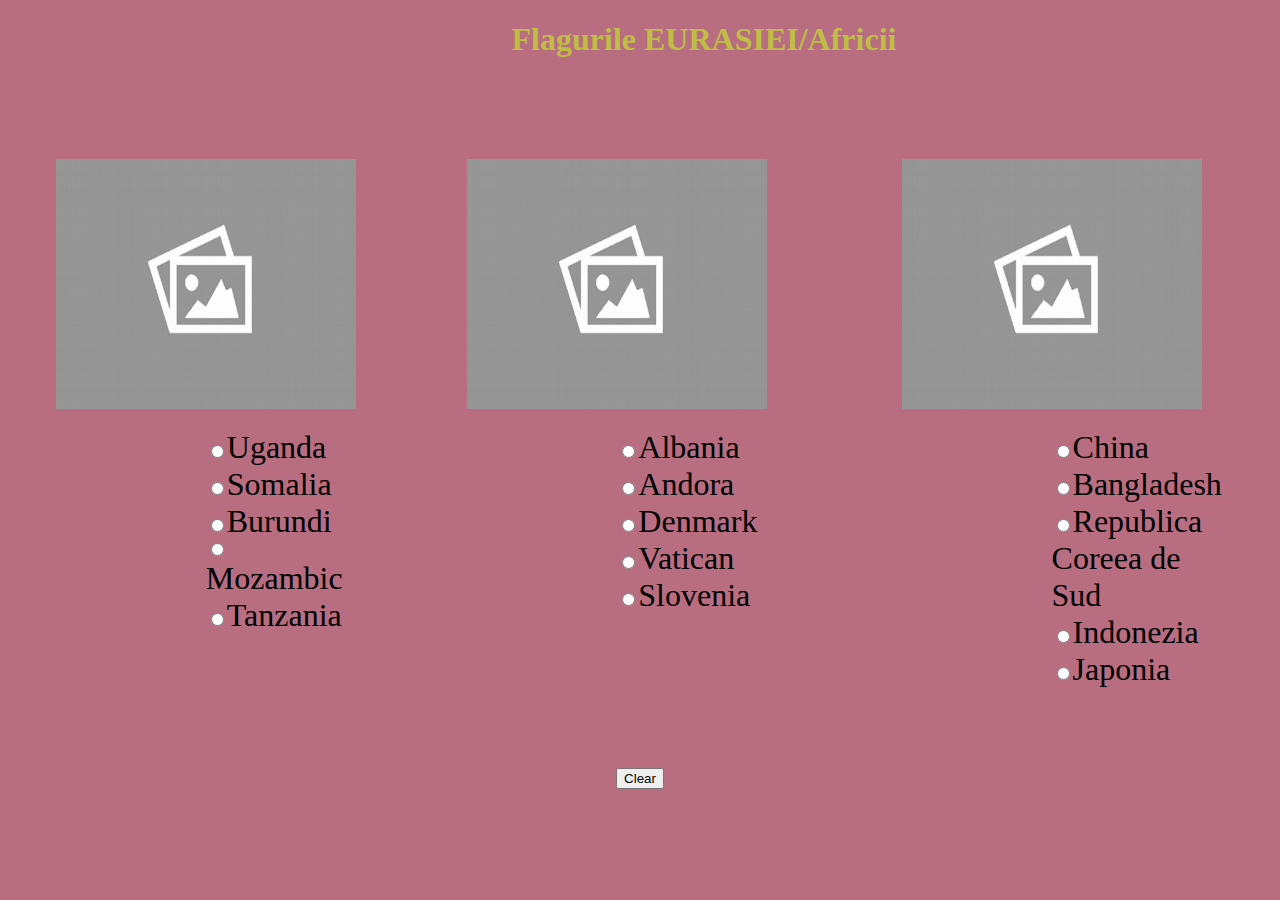
<file: exercsare/index.html>
<!DOCTYPE html>
<html lang="en">
<head>
    <meta charset="UTF-8">
    <meta http-equiv="X-UA-Compatible" content="IE=edge">
    <meta name="viewport" content="width=device-width, initial-scale=1.0">
    <title>Flagurile Eurasiei și Africii</title>
    <link rel="stylesheet" href="style.css">
</head>
<body bgcolor="#b86d81">
    <h1 id="flagulȚării">Flagurile EURASIEI/Africii</h1>
    <div class="dflex">
        <div class="container" id="leftDiv">
            <div class="a_a"><center id ="output-image1"><img id="firstCol" src="Default.png" value="0" onclick="F4(this.value)"></center></div>
            <div class="a_b" id="a1">
                <input id="sel1" type="radio" name="flaguriAfrica" value="1" onclick="F1(this.value)"><span>Uganda</span><br>
                <input type="radio" name="flaguriAfrica" value="2" onclick="F1(this.value)"><span>Somalia</span><br>
                <input type="radio" name="flaguriAfrica" value="3" onclick="F1(this.value)"><span>Burundi</span><br>
                <input type="radio" name="flaguriAfrica" value="4" onclick="F1(this.value)"><span>Mozambic</span><br>
                <input type="radio" name="flaguriAfrica" value="5" onclick="F1(this.value)"><span>Tanzania</span>
            </div>
				
        </div>
        <div class="container2" id="centerDiv">
            <div class="b_a"><center id="output-image2"><img id="secondCol" src="Default.png"  value="0" onclick="F5(this.value)"></center></div>
            <div class="b_b" id="b1">
                <input id="sel2" type="radio" name="flaguriEuropa" value="6" onclick="F2(this.value)"><span>Albania</span><br>
                <input type="radio" name="flaguriEuropa" value="7" onclick="F2(this.value)"><span>Andora</span><br>
                <input type="radio" name="flaguriEuropa" value="8" onclick="F2(this.value)"><span>Denmark</span><br>
                <input type="radio" name="flaguriEuropa" value="9" onclick="F2(this.value)"><span>Vatican</span><br>
                <input type="radio" name="flaguriEuropa" value="10" onclick="F2(this.value)"><span>Slovenia</span>
            </div>
        </div>
        <div class="container3" id="rightDiv">
            <div class="c_a"><center id="output-image3"><img id="thirdCol" src="Default.png" value="0" onclick="F6(this.value)"></center></div>
            <div class="c_b" id="c1">
                <input id="sel3" type="radio" name="flaguriAsia" value="11" onclick="F3(this.value)"><span>China</span><br>
                <input type="radio" name="flaguriAsia" value="12" onclick="F3(this.value)"><span>Bangladesh</span><br>
                <input type="radio" name="flaguriAsia" value="13" onclick="F3(this.value)"><span>Republica Coreea de Sud</span><br>
                <input type="radio" name="flaguriAsia" value="14" onclick="F3(this.value)"><span>Indonezia</span><br>
                <input type="radio" name="flaguriAsia" value="15" onclick="F3(this.value)"><span>Japonia</span>
            </div>
        </div>
    </div>
    <div class="d"><center><input type="submit" value="Clear" onclick="F7()"></center></div>
	 
    <script src="exersare.js"></script>
</body>
</html>
</file>
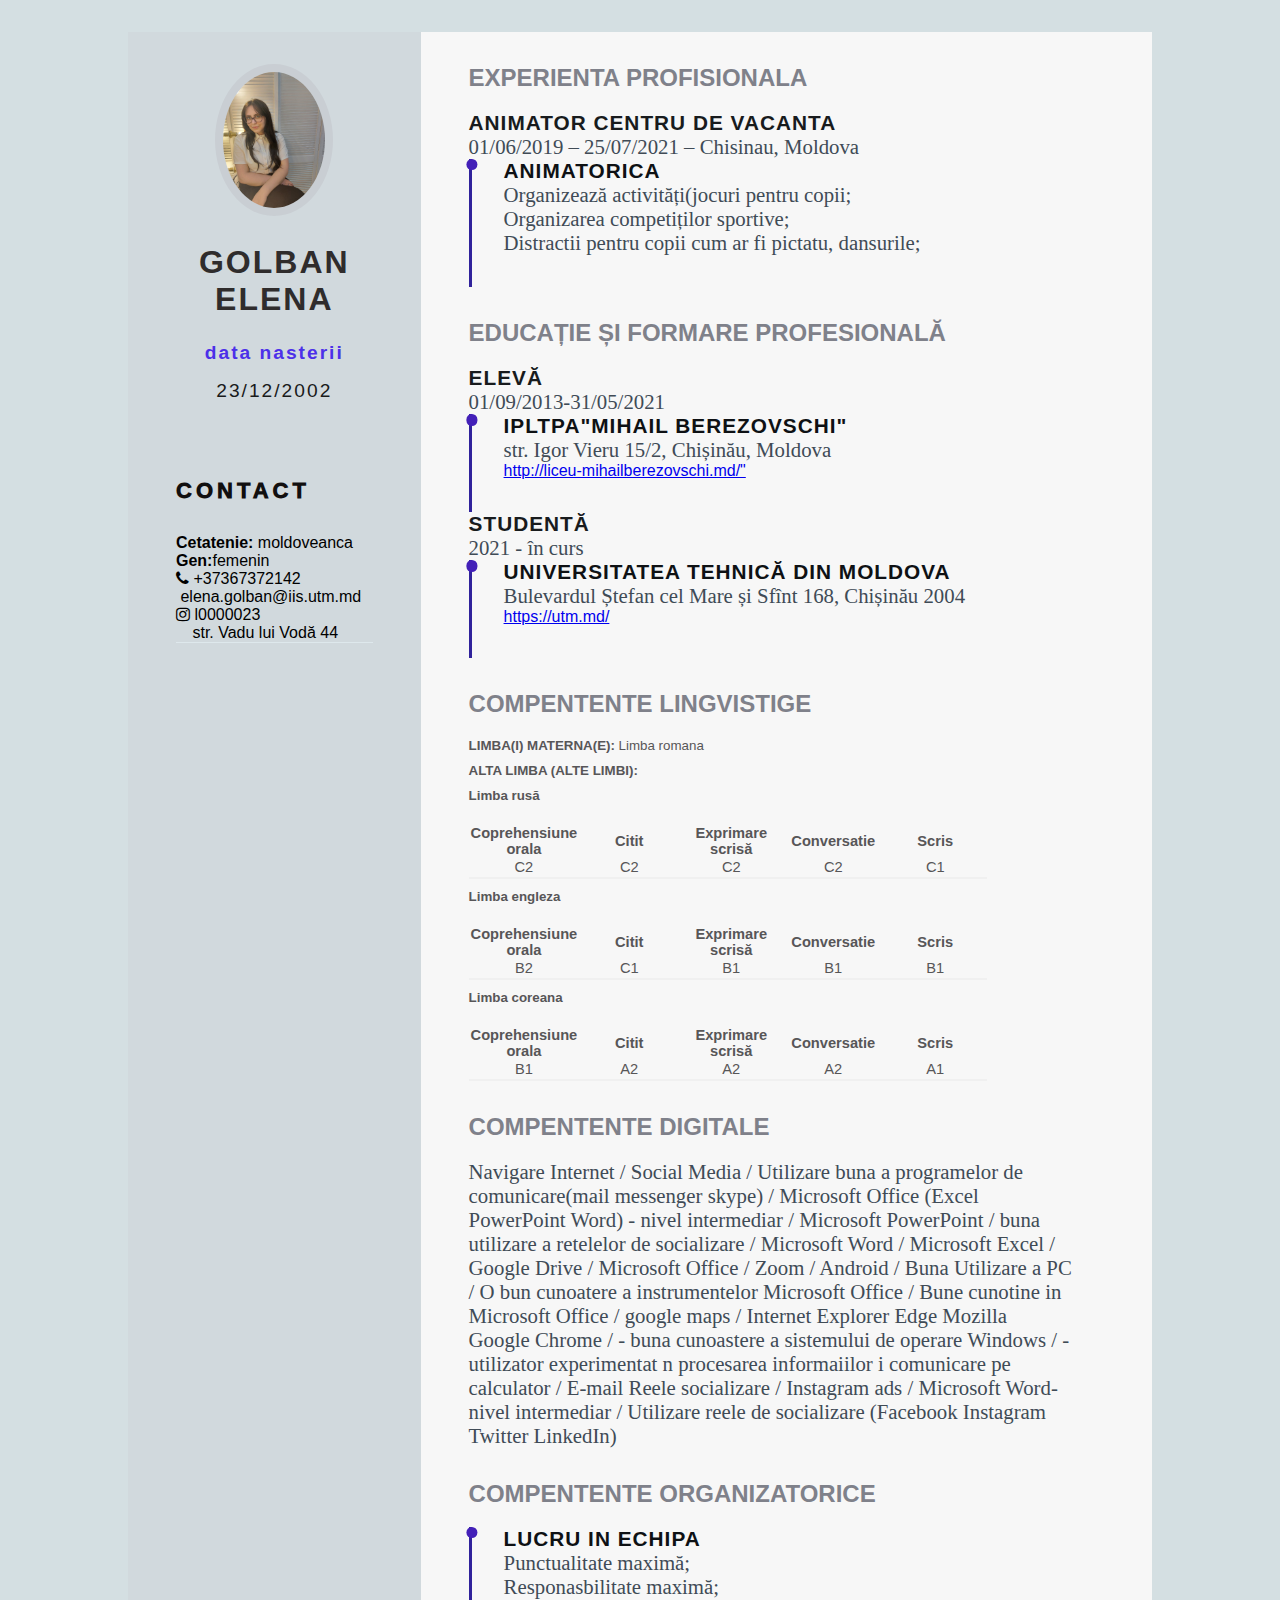
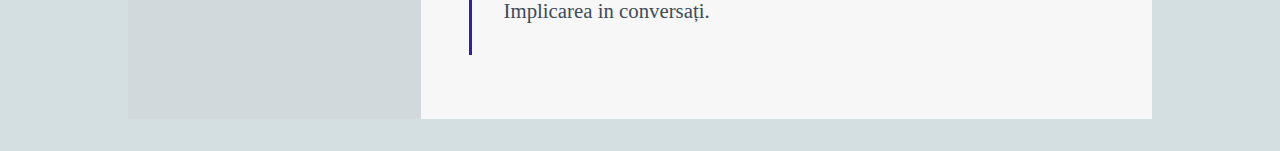
<file: lab2/index.html>
<!DOCTYPE html>
<html lang="en">
<head>
    <meta charset="UTF-8">
    <meta http-equiv="X-UA-Compatible" content="IE=edge">
    <meta name="viewport" content="width=device-width, initial-scale=1.0">
    <title>CV Golban Elena</title>
    <link rel="preconnect" href="https://fonts.gstatic.com">
    <link rel="stylesheet" href="styles.css">
    <link href="https://fonts.googleapis.com/css2?family=Poppins:wght@100;300;400;600&display=swap" rel="stylesheet">
    <link rel="stylesheet" href="https://cdnjs.cloudflare.com/ajax/libs/font-awesome/4.7.0/css/font-awesome.min.css">
</head>
<body>
    <main class="main-content">
        <section class="left-section">
            <div class="left-content">
                <div class="profile">
                    <div class="image">
							<img src="1122.jpg" alt="">
							<h2 class="name"> Golban Elena</h2>
							<p class="birth"> <strong>Data nasterii</strong> </p>
							<p class="date">23/12/2002</p>
							</div>
							<div class="contac-info">
							<h2 class="main-title">Contact</h2>
							<ul>
							<p ><strong> Cetatenie:</strong> moldoveanca</p>
							 <p><strong>Gen:</strong>femenin</p>
							 <li>
									<i class="fa fa-phone"></i>
									+37367372142
								</li>
								<li>
								 <i class="fa fa-mail.ru"></i>
								 elena.golban@iis.utm.md
							 </li>
							 <li>
								 <i class="fa fa-instagram"></i>
								 l0000023
							 </li>
							 <li>
								<i class="fas fa-map-marker"></i>
								str. Vadu lui Vodă 44
							 </li>
                    </ul>
                </div>
            </div>
        </section>
        <section class="right-section">
            <div class="right-main-content">
                

                <section class="experince sect">
                    <h2 class="right-title">Experienta profisionala</h2>
                    <div class="timeline">
                        <div class="left-tl-content">
                            <h5 class="tl-title">Animator centru de vacanta</h5>
                            <p class="para">01/06/2019 – 25/07/2021 – Chisinau, Moldova</p>
                        </div>
                        <div class="right-tl-content">
                            <div class="tl-content">
                                <h5 class="tl-title-2">Animatorica</h5>
                                <p class="para">Organizează activități(jocuri pentru copii;</p>
                                <p class="para">Organizarea competiților sportive;</p>
                                <p class="para">Distractii pentru copii cum ar fi pictatu, dansurile;</p>
                            </div>
                        </div>
                    </div>
                   
                   
                </section>
                <section class="education sect">
                    <h2 class="right-title">EDUCAȚIE ȘI FORMARE PROFESIONALĂ</h2>
                    <div class="timeline">
                        <div class="left-tl-content">
                            <h5 class="tl-title">elevă</h5>
                            <p class="para">01/09/2013-31/05/2021</p>
                        </div>
                        <div class="right-tl-content">
                            <div class="tl-content">
                                <h5 class="tl-title-2">IPLTPA"Mihail Berezovschi"</h5>
                                <p class="para">
											str. Igor Vieru 15/2, Chișinău, Moldova
											<p>
											<a href=" http://liceu-mihailberezovschi.md/">http://liceu-mihailberezovschi.md/"</a>
                               </p>
									 </p>
                            </div>
                        </div>
                    </div>
                    <div class="timeline">
                        <div class="left-tl-content">
                            <h5 class="tl-title">Studentă</h5>
                            <p class="para">2021 - în curs</p>
                        </div>
                        <div class="right-tl-content">
                            <div class="tl-content">
                                <h5 class="tl-title-2">Universitatea Tehnică din Moldova </h5>
                                <p class="para">
											Bulevardul Ștefan cel Mare și Sfînt 168, Chișinău 2004
											<p>
											<a href="https://utm.md/">https://utm.md/</a>
											</p>
                                </p>
                            </div>
                        </div>
							</div>
                </section>

					 <section class="lingvistic sect">
						<h2 class="right-title">Compentente lingvistige</h2>
						<div class="timeline">
							 <div class="left-tl-content">
                                <p class="text3" style="font-size: 10pt; margin-top: 10px;">LIMBA(I) MATERNA(E): <span style="font-weight: 400;">Limba romana</span> </p>
                                <p class="text3" style="font-size: 10pt; margin-top: 10px;">ALTA LIMBA (ALTE LIMBI): </p>
                                <p class="text3" style="font-size: 10pt; margin-top: 10px;">Limba rusă</p>
                                <table>
                                    <tr>
                                        <th>Coprehensiune orala</th>
                                        <th>Citit</th>
                                        <th>Exprimare scrisă</th>
                                        <th>Conversatie</th>
                                        <th>Scris</th>
                                    </tr>
                                    <tr>
                                        <td>C2</td>
                                        <td>C2</td>
                                        <td>C2</td>
                                        <td>C2</td>
                                        <td>C1</td>
                                    </tr>
                                </table>
                                <p class="text3" style="font-size: 10pt; margin-top: 10px;">Limba engleza</p>
                                <table>
                                    <tr>
                                        <th>Coprehensiune orala</th>
                                        <th>Citit</th>
                                        <th>Exprimare scrisă</th>
                                        <th>Conversatie</th>
                                        <th>Scris</th>
                                    </tr>
                                    <tr>
                                        <td>B2</td>
                                        <td>C1</td>
                                        <td>B1</td>
                                        <td>B1</td>
                                        <td>B1</td>
                                    </tr>
                                </table>  
                                <p class="text3" style="font-size: 10pt; margin-top: 10px;">Limba coreana</p>
                                <table>
                                    <tr>
                                        <th>Coprehensiune orala</th>
                                        <th>Citit</th>
                                        <th>Exprimare scrisă</th>
                                        <th>Conversatie</th>
                                        <th>Scris</th>
                                    </tr>
                                    <tr>
                                        <td>B1</td>
                                        <td>A2</td>
                                        <td>A2</td>
                                        <td>A2</td>
                                        <td>A1</td>
                                    </tr>
                                </table>  
							</div>
						</div>
			 </section>

			 <section class="digital sect">
				<h2 class="right-title">Compentente digitale</h2>
				<div class="timeline">
					 <div class="left-tl-content">
						<p class="para">
							Navigare Internet / Social Media / Utilizare buna a programelor de
                     comunicare(mail messenger skype) / Microsoft Office (Excel PowerPoint
                     Word) - nivel intermediar / Microsoft PowerPoint / buna utilizare a
                     retelelor de socializare / Microsoft Word / Microsoft Excel / Google Drive
                     / Microsoft Office / Zoom / Android / Buna Utilizare a PC / O bun
                     cunoatere a instrumentelor Microsoft Office / Bune cunotine in Microsoft
                     Office / google maps / Internet Explorer Edge Mozilla Google Chrome / -
                     buna cunoastere a sistemului de operare Windows / - utilizator
                     experimentat n procesarea informaiilor i comunicare pe calculator / E-mail
                     Reele socializare / Instagram ads / Microsoft Word- nivel intermediar /
                     Utilizare reele de socializare (Facebook Instagram Twitter LinkedIn) 
						  </p>
					</div>
				</div>
	 </section>

 <section class="organizatoric sect">
		<h2 class="right-title">Compentente organizatorice</h2>
		<div class="timeline">
			 
			 <div class="right-tl-content">
                            <div class="tl-content">
                                <h5 class="tl-title-2">Lucru in echipa</h5>
                                <p class="para">Punctualitate maximă; </p>
                                <p class="para">Responasbilitate maximă;</p>
                                <p class="para">Implicarea in conversați.</p>
                            </div>
                        </div>


            </div>
        </section>
    </main>
</body>
</html>
</file>
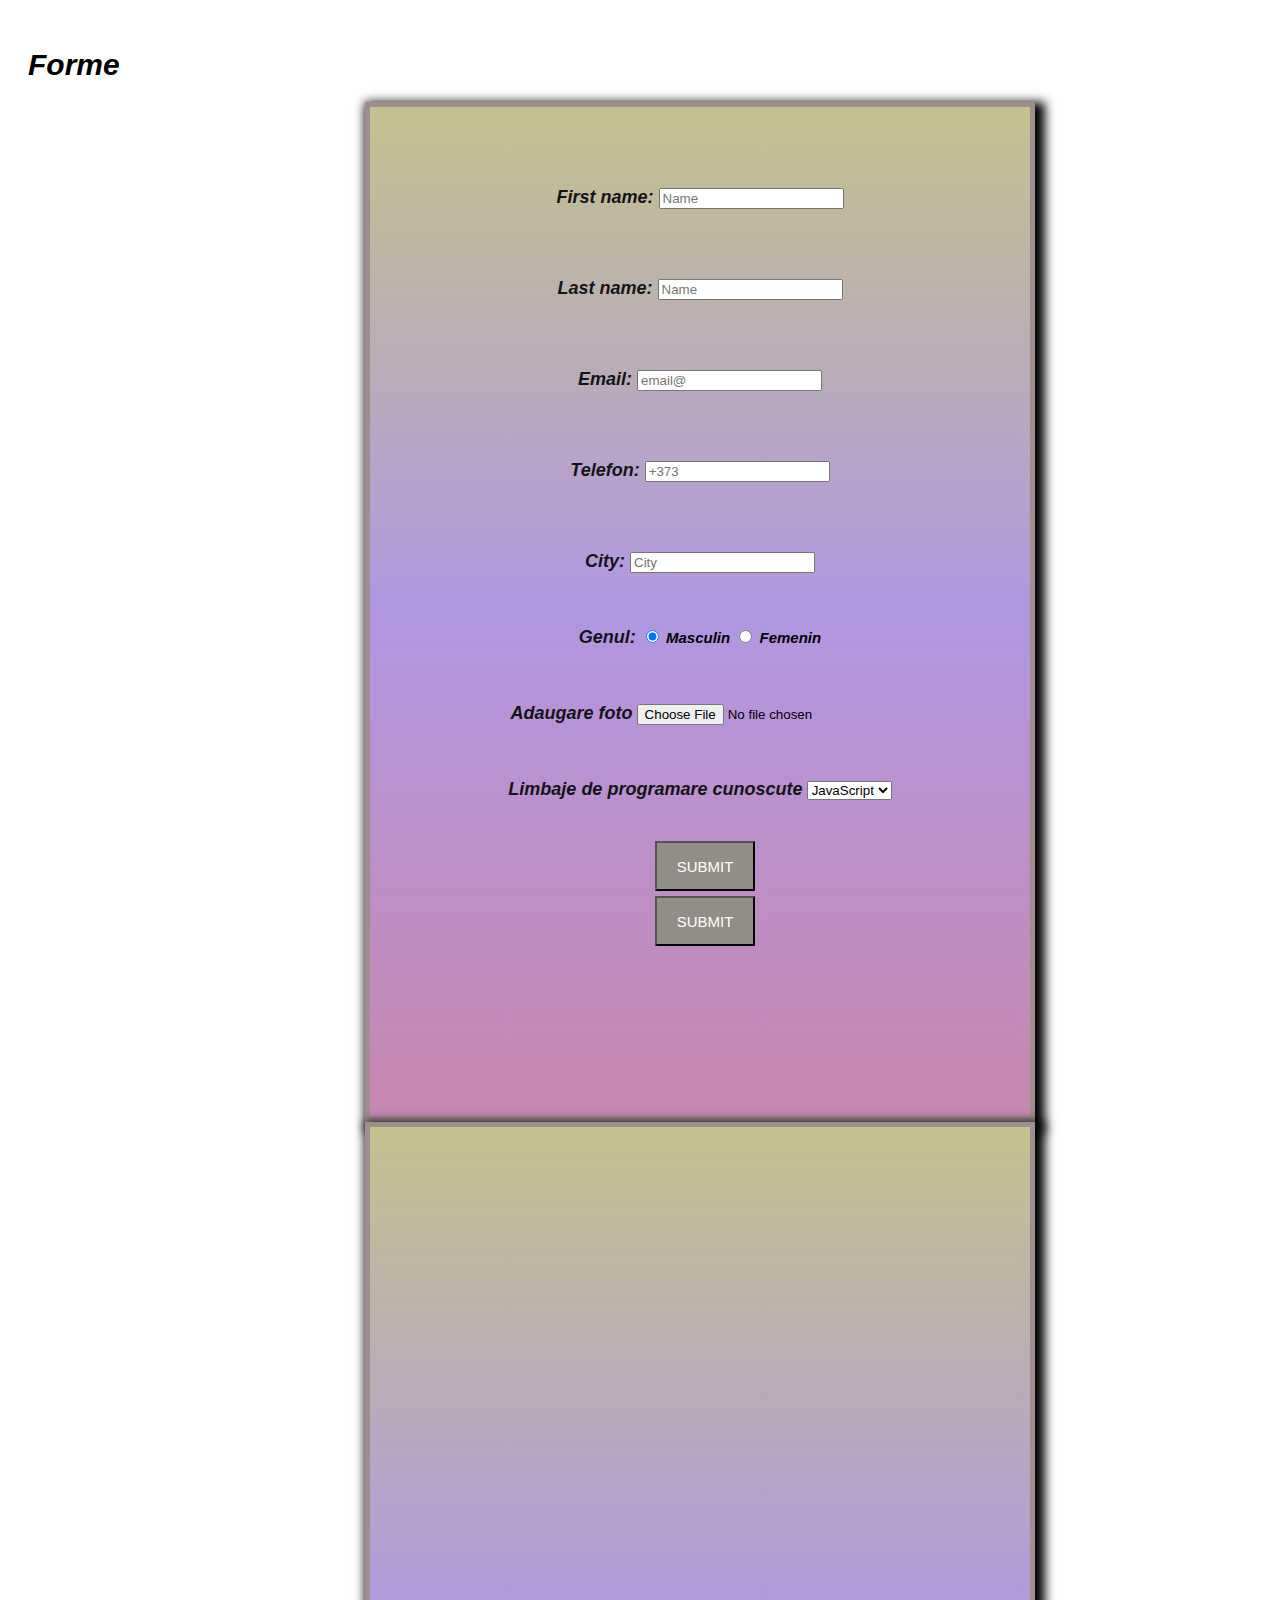
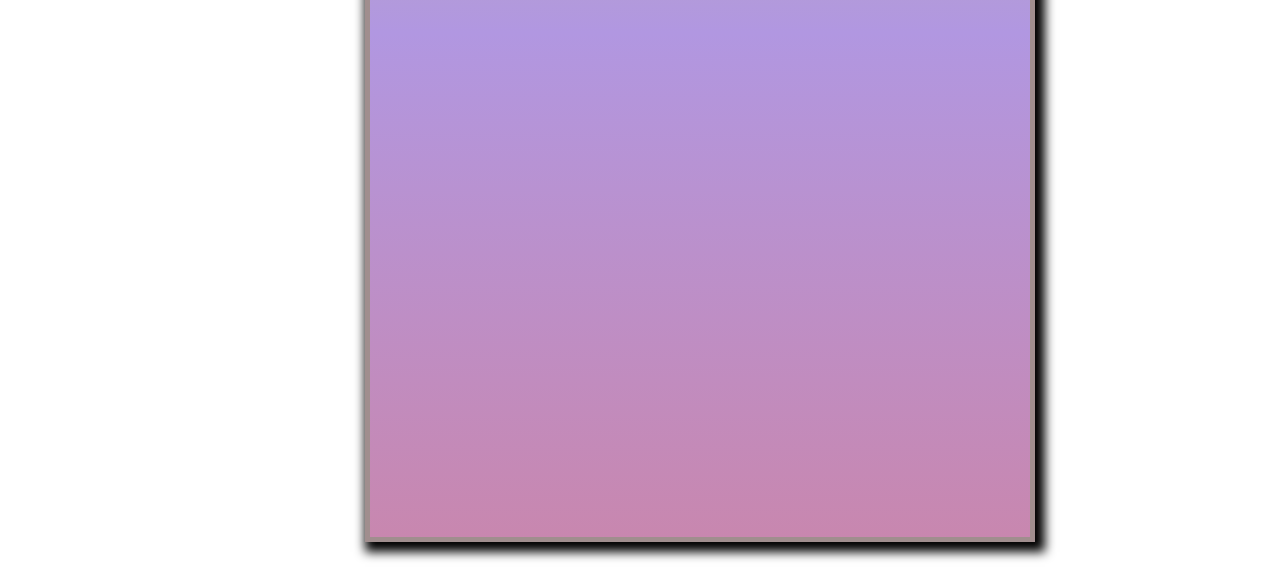
<file: web/2022/lab4/myfirstproject/index.html>
<!DOCTYPE html>
<html lang="en">
	<head>
		<title>Forme lab4</title>

		<meta http-equiv="Content-type" content="text/html;charset=UTF-8" />
		<link rel="stylesheet" href="./basic.css" type="text/css">
		<body>
			<h1> Forme</h1>
	</head>
		<body>
			<div class="form">
		
		
				<div class="container">
					 <div>
						<label for="firstName">First name: </label>
						<input type="text" id="firstName" name="firstName" placeholder="Name">
						<div class="error-text" id="firstNameError"></div>
						<div class="error" id="firstNameError"></div>
				  </div>
				  <div> 
					<label for="lastName">Last name: </label>
					<input type="text" id="lastName" name="lastName" placeholder="Name">
					<div class="error-text" id="lastNameError"></div>
					<div class="error" id="lastNameError"></div>
			  </div>
			  <div>
				<label for="email">Email: </label>
				<input type="text" id="email" name="email" placeholder="email@">
				<div class="error-text" id="emailError"></div>
				<div class="error" id="emailError"></div>
		  </div> 
		  <div>
			<label for="telefon">Telefon: </label>
			<input type="tel" id="telefon" name="userphone" placeholder="+373" >
			<div class="error-text" id="telefonError"></div>
			<div class="error" id="telefonError"></div>
	  </div>
	  
		  <div>
			<label for="city">City: </label>
			<input type="text" id="city" name="city" placeholder="City">
			<div class="error" id="cityError"></div>
	  </div>
	  <div>
		<label for="gender">Genul: </label>
		<input checked type="radio" id="gender" name="gender" value="male"> Masculin
		<input type="radio" id="gender" name="gender" value="female"> Femenin
		<div class="error" id="genderError"></div>
  </div>
  <div>
	<label for="foto"> Adaugare foto</label>
	<input  type="file" id="foto" name="userfoto" >
<div class="error" id="fotoError"></div>
</div>
<div>
	<label for="Limbaje">Limbaje de programare cunoscute</label>
	<select tabindex="11" name="program">
		<option value="JavaScript">JavaScript</option>
		<option value="Phyton">Phyton</option>
		<option value="C++">C++</option>
	</select>
</div>
	  <div>
		<button  type="button" id="submitButton">Submit</button>
		<button type="button" id="submitButton">
			 Submit
		</button>
  </div>
</div>

<div class="container">
	<div id="firstNameDisplay">

	</div>
	<div id="lastNameDisplay">

	</div>
	<div id="emailDisplay">

	</div>
	<div id="cityDisplay">

	</div>
</div>


<script src="strict.js"></script>


</body>
</body>
</head>
</html>
</file>
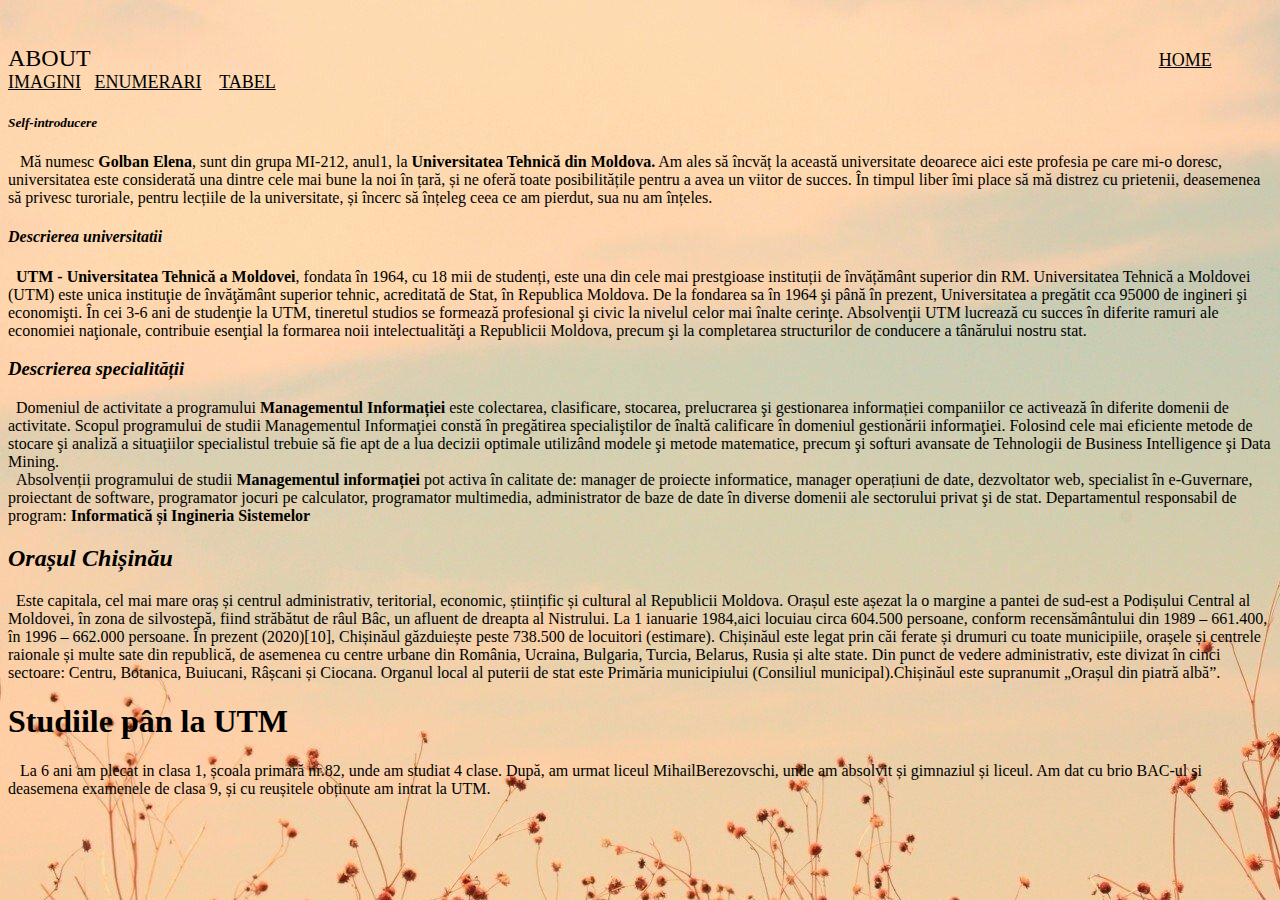
<file: about.html>
<!DOCTYPE html>
<html lang="ro">
<head>
	<meta charset="utf-8">
    <title>
		ABOUT
	</title>
</head>
<body background="12 (2).jpg" link="#000" alink="#017bf5" vlink="#000">
	<br/>
	<h3 align="center"></h3>
	  <font face="Lato" size="5"> ABOUT</font>
	  &nbsp;&nbsp;&nbsp;&nbsp;&nbsp;&nbsp;&nbsp;&nbsp;&nbsp;&nbsp;&nbsp;&nbsp;&nbsp;&nbsp;&nbsp;&nbsp;&nbsp;&nbsp;
	  &nbsp;&nbsp;&nbsp;&nbsp;&nbsp;&nbsp;&nbsp;&nbsp;&nbsp;&nbsp;&nbsp;&nbsp;&nbsp;&nbsp;&nbsp;&nbsp;&nbsp;&nbsp;
	  &nbsp;&nbsp;&nbsp;&nbsp;&nbsp;&nbsp;&nbsp;&nbsp;&nbsp;&nbsp;&nbsp;&nbsp;&nbsp;&nbsp;&nbsp;&nbsp;&nbsp;&nbsp;
	  &nbsp;&nbsp;&nbsp;&nbsp;&nbsp;&nbsp;&nbsp;&nbsp;&nbsp;&nbsp;&nbsp;&nbsp;&nbsp;&nbsp;&nbsp;&nbsp;&nbsp;&nbsp;
	  &nbsp;&nbsp;&nbsp;&nbsp;&nbsp;&nbsp;&nbsp;&nbsp;&nbsp;&nbsp;&nbsp;&nbsp;&nbsp;&nbsp;&nbsp;&nbsp;&nbsp;&nbsp;
	  &nbsp;&nbsp;&nbsp;&nbsp;&nbsp;&nbsp;&nbsp;&nbsp;&nbsp;&nbsp;&nbsp;&nbsp;&nbsp;&nbsp;&nbsp;&nbsp;&nbsp;&nbsp;
	  &nbsp;&nbsp;&nbsp;&nbsp;&nbsp;&nbsp;&nbsp;&nbsp;&nbsp;&nbsp;&nbsp;&nbsp;&nbsp;&nbsp;&nbsp;&nbsp;&nbsp;&nbsp;
	  &nbsp;&nbsp;&nbsp;&nbsp;&nbsp;&nbsp;&nbsp;&nbsp;&nbsp;&nbsp;&nbsp;&nbsp;&nbsp;&nbsp;&nbsp;&nbsp;&nbsp;&nbsp;
	  &nbsp;&nbsp;&nbsp;&nbsp;&nbsp;&nbsp;&nbsp;&nbsp;&nbsp;&nbsp;&nbsp;&nbsp;&nbsp;&nbsp;&nbsp;&nbsp;&nbsp;&nbsp;
	  &nbsp;&nbsp;&nbsp;&nbsp;&nbsp;&nbsp;&nbsp;&nbsp;&nbsp;&nbsp;&nbsp;&nbsp;&nbsp;&nbsp;&nbsp;&nbsp;&nbsp;&nbsp;
	  &nbsp;&nbsp;&nbsp;&nbsp;&nbsp;&nbsp;&nbsp;&nbsp;&nbsp;&nbsp;&nbsp;&nbsp;&nbsp;&nbsp;&nbsp;&nbsp;&nbsp;&nbsp;
	  &nbsp;&nbsp;&nbsp;&nbsp;&nbsp;&nbsp;&nbsp;&nbsp;&nbsp;&nbsp;&nbsp;&nbsp;&nbsp;&nbsp;&nbsp;&nbsp;&nbsp;&nbsp;
	  &nbsp;&nbsp;&nbsp;&nbsp;&nbsp;&nbsp;&nbsp;&nbsp;&nbsp;&nbsp;&nbsp;&nbsp;&nbsp;&nbsp;&nbsp;&nbsp;&nbsp;&nbsp;
	  &nbsp;&nbsp;&nbsp;&nbsp;&nbsp;&nbsp;&nbsp;&nbsp;&nbsp;&nbsp;&nbsp;&nbsp;&nbsp;&nbsp;&nbsp;&nbsp;&nbsp;&nbsp;
	  
	  <!-- &nbsp pentru spatiu intre logo si linkurile cu puncte-->
	  <font face="cinzel" size="4">
		<a href="home.html">HOME</a>&nbsp;&nbsp;
		<a href="imagini.html">IMAGINI</a>&nbsp;&nbsp;
		<a href="enumerari.html">ENUMERARI</a> &nbsp;&nbsp;
		<a href="tabel.html">TABEL</a>&nbsp;&nbsp;
	  </font>
  </h3>
</body>
<body>
	<main>
	  <div class="media">
		  <h5><i>Self-introducere</i></h5>
		  <div class="text">
			  &nbsp;&nbsp; Mă numesc <strong>Golban Elena</strong>, sunt din grupa MI-212, anul1, la <strong>Universitatea Tehnică din Moldova.</strong>
			  Am ales să încvăț la această universitate deoarece aici este profesia pe care mi-o doresc, universitatea este considerată una dintre
			  cele mai bune la noi în țară, și ne oferă toate posibilitățile pentru a avea un viitor de succes. În timpul liber îmi place să mă distrez cu prietenii, deasemenea să privesc turoriale, pentru lecțiile de la universitate, și încerc să
				  înțeleg ceea ce am pierdut, sua nu am înțeles.
		  </div>
		  <h4><i>Descrierea universitatii</i></h4>
		  <div class="text">
			<p> 	&nbsp;&nbsp;<strong>UTM - Universitatea Tehnică a Moldovei</strong>, fondata în 1964, cu 18 mii de studenți, este una din cele mai prestgioase instituții 
			de învățământ superior din RM. Universitatea Tehnică a Moldovei (UTM) este unica instituţie de învăţământ superior tehnic, acreditată de Stat, în Republica Moldova. 
			De la fondarea sa în 1964 şi până în prezent, Universitatea a pregătit cca 95000 de ingineri şi economişti.
			În cei 3-6 ani de studenţie la UTM, tineretul studios se formează profesional şi civic la nivelul celor mai înalte cerinţe.
		   Absolvenţii UTM lucrează cu succes în diferite ramuri ale economiei naţionale, contribuie esenţial la formarea noii intelectualităţi a 
			Republicii Moldova, precum şi la completarea structurilor de conducere a tânărului nostru stat. </p>
		  </div>
	  </div>
	  <div class="media-right">
		  <h3><i>Descrierea specialității</i></h3>
		<div class="text">
			&nbsp;&nbsp;Domeniul de activitate a programului <strong>Managementul Informației</strong> este colectarea, clasificare, stocarea, prelucrarea şi gestionarea informației
			companiilor ce activează în diferite domenii de activitate.   Scopul programului de studii Managementul Informaţiei constă în pregătirea 
			specialiştilor de înaltă calificare în domeniul gestionării informaţiei. Folosind cele mai eficiente metode de stocare şi analiză a situaţiilor 
			specialistul trebuie să fie apt de a lua decizii optimale utilizând modele şi metode matematice, precum şi softuri avansate de Tehnologii de 
			Business Intelligence şi Data Mining. 
			
		</div>
		<div class="text">&nbsp;&nbsp;Absolvenții programului de studii <strong>Managementul informației</strong>  pot activa în calitate de:  
			manager de proiecte informatice, manager operațiuni de date, dezvoltator web, specialist în e-Guvernare, proiectant de software, 
			programator jocuri pe calculator, programator multimedia,  administrator de baze de date în diverse domenii ale sectorului privat şi de stat. 
			Departamentul responsabil de program: <strong>Informatică și Ingineria Sistemelor</strong></div>
	  </div>
	  <h2><i>Orașul Chișinău</i></h2>
	  <div class="text">
		&nbsp;&nbsp;Este capitala, cel mai mare oraș și centrul administrativ, teritorial, economic, științific și cultural al Republicii Moldova. 
		Orașul este așezat la o margine a pantei de sud-est a Podișului Central al Moldovei, în zona de silvostepă, fiind străbătut de râul Bâc, 
		un afluent de dreapta al Nistrului.
		La 1 ianuarie 1984,aici locuiau circa 604.500 persoane, conform recensământului din 1989 – 661.400, în 1996 – 662.000 persoane.
		În prezent (2020)[10], Chișinăul găzduiește peste 738.500 de locuitori (estimare).
		Chișinăul este legat prin căi ferate și drumuri cu toate municipiile, orașele și centrele raionale și multe sate din republică,
		de asemenea cu centre urbane din România, Ucraina, Bulgaria, Turcia, Belarus, Rusia și alte state. Din punct de vedere administrativ, 
		este divizat în cinci sectoare: Centru, Botanica, Buiucani, Râșcani și Ciocana. Organul local al puterii de stat este Primăria municipiului 
		(Consiliul municipal).Chișinăul este supranumit „Orașul din piatră albă”. 
	  </div>
	  <h1>Studiile  pân la UTM</h1>
	  <div class="text">
		&nbsp;&nbsp; La 6 ani am plecat in clasa 1, școala primară nr.82, unde am studiat 4 clase. După, am urmat liceul MihailBerezovschi, unde am absolvit și 
		gimnaziul și liceul. Am dat cu brio BAC-ul și deasemena examenele de clasa 9, și cu reușitele obținute am intrat la UTM. 
	  </div>
	</main>
</body>
</html>
</file>
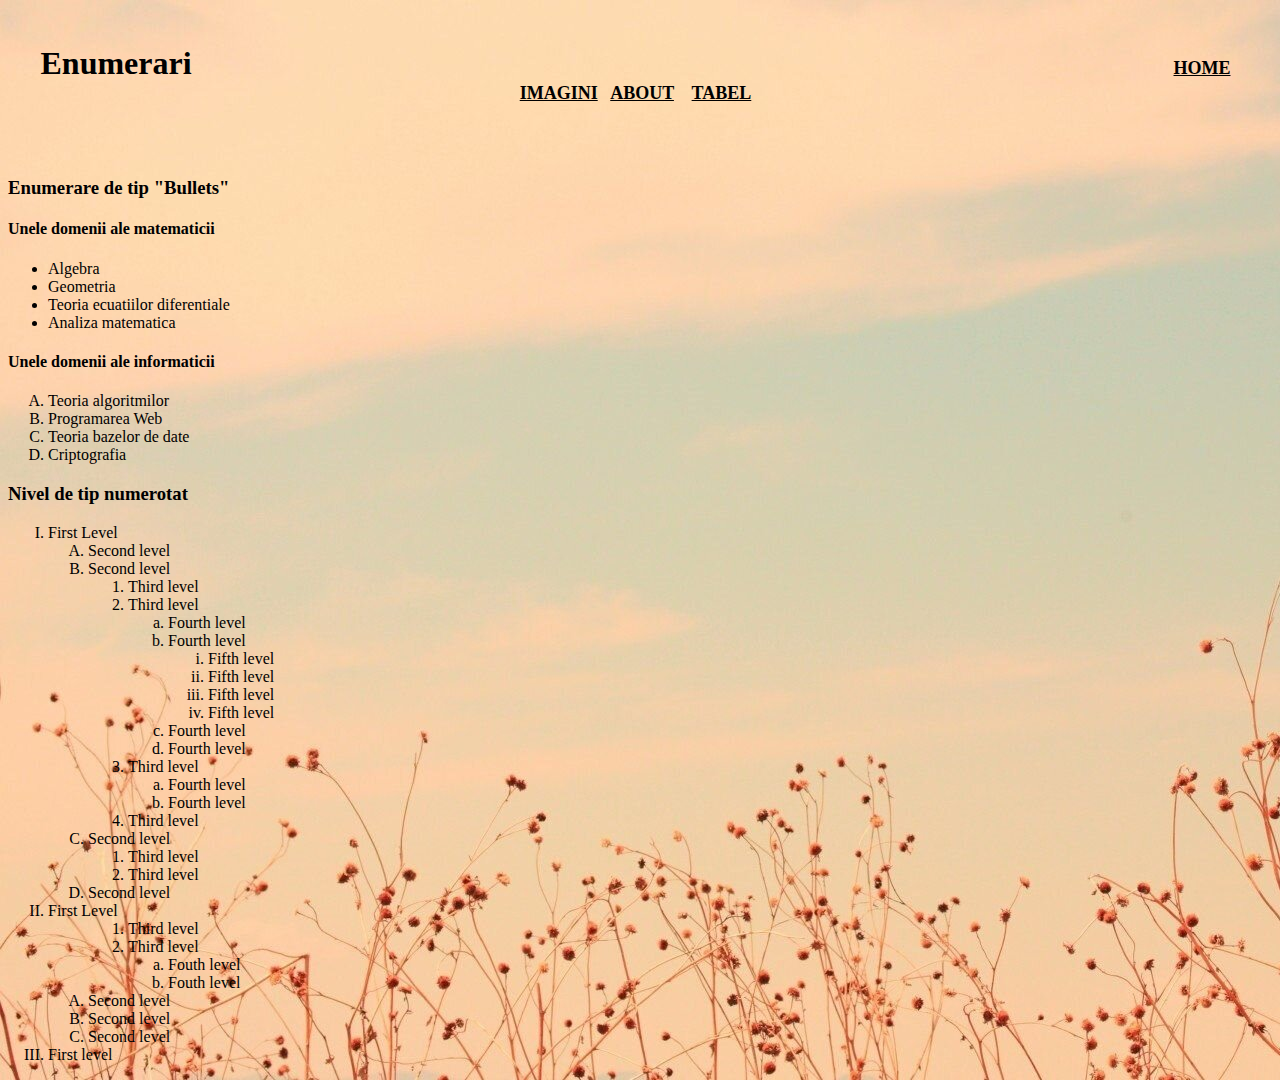
<file: enumerari.html>
<!DOCTYPE html>
<html lang="ro">
<head>
	<meta charset="utf-8">
    <title>
		ENUMERARI
	</title>
</head>
<body background="12 (2).jpg" link="#000" alink="#017bf5" vlink="#000">
	<br/>
	<h3 align="center">
	  <font face="Lato" size="6"> Enumerari</font>
	  &nbsp;&nbsp;&nbsp;&nbsp;&nbsp;&nbsp;&nbsp;&nbsp;&nbsp;&nbsp;&nbsp;&nbsp;&nbsp;&nbsp;&nbsp;&nbsp;&nbsp;&nbsp;
	  &nbsp;&nbsp;&nbsp;&nbsp;&nbsp;&nbsp;&nbsp;&nbsp;&nbsp;&nbsp;&nbsp;&nbsp;&nbsp;&nbsp;&nbsp;&nbsp;&nbsp;&nbsp;
	  &nbsp;&nbsp;&nbsp;&nbsp;&nbsp;&nbsp;&nbsp;&nbsp;&nbsp;&nbsp;&nbsp;&nbsp;&nbsp;&nbsp;&nbsp;&nbsp;&nbsp;&nbsp;
	  &nbsp;&nbsp;&nbsp;&nbsp;&nbsp;&nbsp;&nbsp;&nbsp;&nbsp;&nbsp;&nbsp;&nbsp;&nbsp;&nbsp;&nbsp;&nbsp;&nbsp;&nbsp;
	  &nbsp;&nbsp;&nbsp;&nbsp;&nbsp;&nbsp;&nbsp;&nbsp;&nbsp;&nbsp;&nbsp;&nbsp;&nbsp;&nbsp;&nbsp;&nbsp;&nbsp;&nbsp;
	  &nbsp;&nbsp;&nbsp;&nbsp;&nbsp;&nbsp;&nbsp;&nbsp;&nbsp;&nbsp;&nbsp;&nbsp;&nbsp;&nbsp;&nbsp;&nbsp;&nbsp;&nbsp;
	  &nbsp;&nbsp;&nbsp;&nbsp;&nbsp;&nbsp;&nbsp;&nbsp;&nbsp;&nbsp;&nbsp;&nbsp;&nbsp;&nbsp;&nbsp;&nbsp;&nbsp;&nbsp;
	  &nbsp;&nbsp;&nbsp;&nbsp;&nbsp;&nbsp;&nbsp;&nbsp;&nbsp;&nbsp;&nbsp;&nbsp;&nbsp;&nbsp;&nbsp;&nbsp;&nbsp;&nbsp;
	  &nbsp;&nbsp;&nbsp;&nbsp;&nbsp;&nbsp;&nbsp;&nbsp;&nbsp;&nbsp;&nbsp;&nbsp;&nbsp;&nbsp;&nbsp;&nbsp;&nbsp;&nbsp;
	  &nbsp;&nbsp;&nbsp;&nbsp;&nbsp;&nbsp;&nbsp;&nbsp;&nbsp;&nbsp;&nbsp;&nbsp;&nbsp;&nbsp;&nbsp;&nbsp;&nbsp;&nbsp;
	  &nbsp;&nbsp;&nbsp;&nbsp;&nbsp;&nbsp;&nbsp;&nbsp;&nbsp;&nbsp;&nbsp;&nbsp;&nbsp;&nbsp;&nbsp;&nbsp;&nbsp;&nbsp;
	  <!-- &nbsp pentru spatiu intre logo si linkurile cu puncte-->
	  <font face="cinzel" size="4">
		<a href="home.html">HOME</a>&nbsp;&nbsp;
		<a href="imagini.html">IMAGINI</a>&nbsp;&nbsp;
		<a href="about.html">ABOUT</a> &nbsp;&nbsp;
		<a href="tabel.html">TABEL</a>&nbsp;&nbsp;
	  </font>
  </h3>
<br /> <br />
	<h3>Enumerare de tip "Bullets"</h3>
	<H4> Unele domenii ale matematicii</H4>
	<UL>
	<LI> Algebra
	<LI> Geometria
	<LI> Teoria ecuatiilor diferentiale
	<LI> Analiza matematica
	</UL>
	<H4> Unele domenii ale informaticii</H4>
	<OL TYPE=A>
	<LI> Teoria algoritmilor
	<LI> Programarea Web
	<LI> Teoria bazelor de date
	<LI> Criptografia
	</OL>
	
	
	<h3>Nivel de tip numerotat</h3>
	<OL type ="I">
						 <LI>First Level</LI> 
						 <OL type ="A">
							  <LI>Second level</LI>
							  <LI>Second level</LI>
									<OL>
										 <LI>Third level</LI>
										 <LI>Third level</LI>
										 <OL type = "a">
											  <LI>Fourth level</LI>
											  <LI>Fourth level</LI>
										 
											  <OL type = "i">
													<LI>Fifth level</LI>
													<LI>Fifth level</LI>
													<LI>Fifth level</LI>
													<LI>Fifth level</LI>
											  </OL>
											  <LI>Fourth level</LI>
											  <LI>Fourth level</LI>
											  </OL>   
										 <LI>Third level</LI>
											  <OL type = "a">
													<LI>Fourth level</LI>
													<LI>Fourth level</LI>
											  </OL>
										 <LI>Third level</LI>
										 </OL>
									<LI>Second level</LI>
										 <OL>
											  <LI>Third level</LI>
											  <LI>Third level</LI>
										 </OL>
									<LI>Second level</LI>
									</OL>
						 <LI>First Level</LI>
									<OL type = "A">
										 <OL>
											  <LI>Third level</LI>
											  <LI>Third level</LI>
													<OL type = "a">
														 <LI>Fouth level</LI>
														 <LI>Fouth level</LI>
													</OL>
										 </OL>
										 <LI>Second level</LI>
										 <LI>Second level</LI>
										 <LI>Second level</LI>
									</OL>
											  <LI>First level</LI>
	 </OL>
	
	
</body>
</html>
</file>
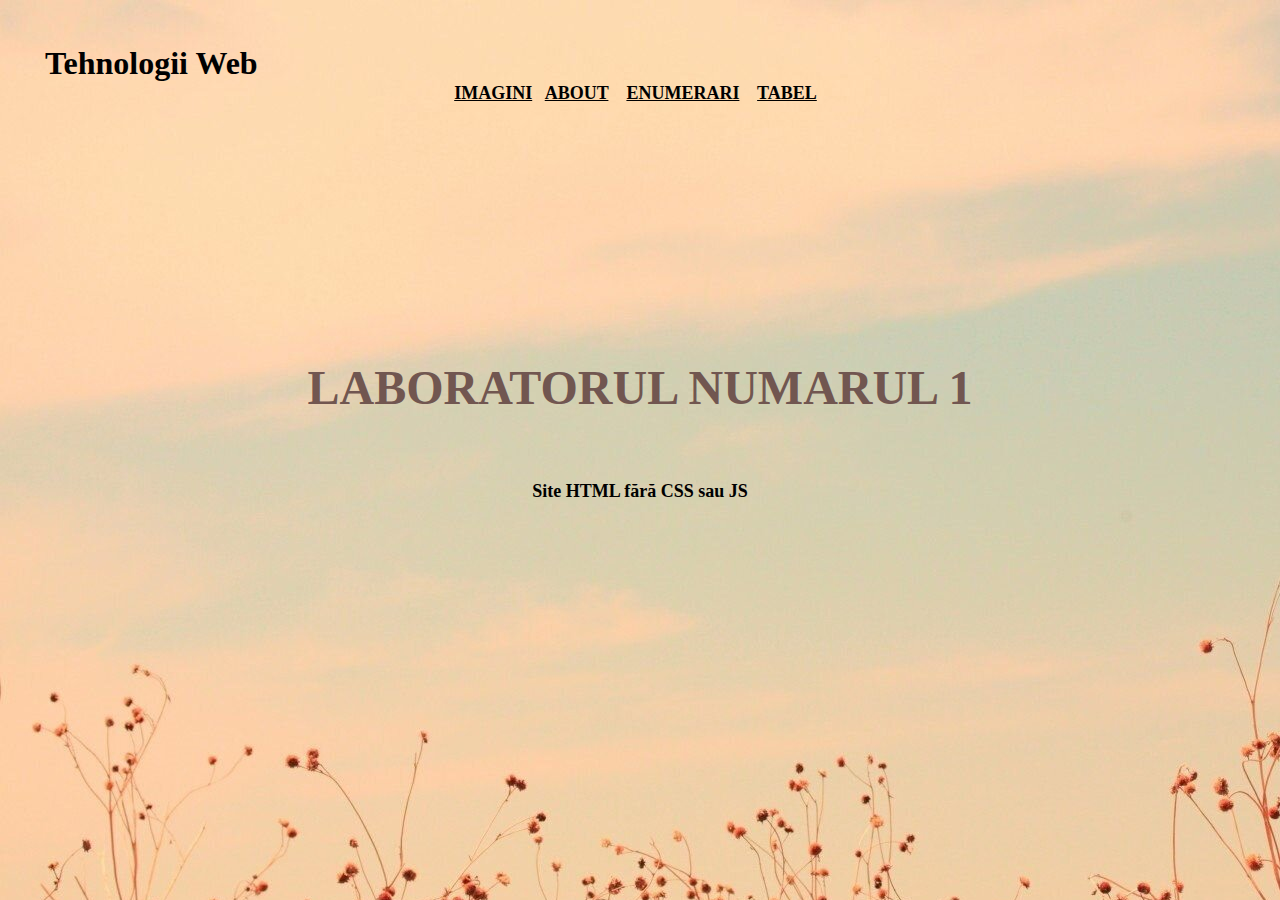
<file: home.html>
<!DOCTYPE html>
<html lang="ro">
<head>
	<meta charset="utf-8">
    <title>
		 Laboratorul nr.1 
	</title>
</head>
<body background="12 (2).jpg" link="#000" alink="#017bf5" vlink="#000">
	<br/>
	<h3 align="center">
	  <font face="Lato" size="6"> Tehnologii Web</font>
	  &nbsp;&nbsp;&nbsp;&nbsp;&nbsp;&nbsp;&nbsp;&nbsp;&nbsp;&nbsp;&nbsp;&nbsp;&nbsp;&nbsp;&nbsp;&nbsp;&nbsp;&nbsp;
	  &nbsp;&nbsp;&nbsp;&nbsp;&nbsp;&nbsp;&nbsp;&nbsp;&nbsp;&nbsp;&nbsp;&nbsp;&nbsp;&nbsp;&nbsp;&nbsp;&nbsp;&nbsp;
	  &nbsp;&nbsp;&nbsp;&nbsp;&nbsp;&nbsp;&nbsp;&nbsp;&nbsp;&nbsp;&nbsp;&nbsp;&nbsp;&nbsp;&nbsp;&nbsp;&nbsp;&nbsp;
	  &nbsp;&nbsp;&nbsp;&nbsp;&nbsp;&nbsp;&nbsp;&nbsp;&nbsp;&nbsp;&nbsp;&nbsp;&nbsp;&nbsp;&nbsp;&nbsp;&nbsp;&nbsp;
	  &nbsp;&nbsp;&nbsp;&nbsp;&nbsp;&nbsp;&nbsp;&nbsp;&nbsp;&nbsp;&nbsp;&nbsp;&nbsp;&nbsp;&nbsp;&nbsp;&nbsp;&nbsp;
	  &nbsp;&nbsp;&nbsp;&nbsp;&nbsp;&nbsp;&nbsp;&nbsp;&nbsp;&nbsp;&nbsp;&nbsp;&nbsp;&nbsp;&nbsp;&nbsp;&nbsp;&nbsp;
	  &nbsp;&nbsp;&nbsp;&nbsp;&nbsp;&nbsp;&nbsp;&nbsp;&nbsp;&nbsp;&nbsp;&nbsp;&nbsp;&nbsp;&nbsp;&nbsp;&nbsp;&nbsp;
	  &nbsp;&nbsp;&nbsp;&nbsp;&nbsp;&nbsp;&nbsp;&nbsp;&nbsp;&nbsp;&nbsp;&nbsp;&nbsp;&nbsp;&nbsp;&nbsp;&nbsp;&nbsp;
	  &nbsp;&nbsp;&nbsp;&nbsp;&nbsp;&nbsp;&nbsp;&nbsp;&nbsp;&nbsp;&nbsp;&nbsp;&nbsp;&nbsp;&nbsp;&nbsp;&nbsp;&nbsp;
	  &nbsp;&nbsp;&nbsp;&nbsp;&nbsp;&nbsp;&nbsp;&nbsp;&nbsp;&nbsp;&nbsp;&nbsp;&nbsp;&nbsp;&nbsp;&nbsp;&nbsp;&nbsp;
	  &nbsp;&nbsp;&nbsp;&nbsp;&nbsp;&nbsp;&nbsp;&nbsp;&nbsp;&nbsp;&nbsp;&nbsp;&nbsp;&nbsp;&nbsp;&nbsp;&nbsp;&nbsp;
	  <!-- &nbsp pentru spatiu intre logo si linkurile cu puncte-->
	  <font face="cinzel" size="4">
		<a href="imagini.html">IMAGINI</a>&nbsp;&nbsp;
		<a href="about.html">ABOUT</a> &nbsp;&nbsp;
		<a href="enumerari.html">ENUMERARI</a> &nbsp;&nbsp;
		<a href="tabel.html">TABEL</a>&nbsp;&nbsp;
	  </font>
  </h3>
  
  <br /><br /><br /><br />  <br /><br /><br /><br />
  <br /><br /><br /><br />
  <h1 align="center">
	  <font face="Lato" color="#715650" size="7">
LABORATORUL NUMARUL 1
	  </font>
</h1>
<h3 align="center">
	<br /><br />
	<font face="Loto" colors+"#000" size="4">
		Site HTML fără CSS sau JS
	</font>
</h3>

</body>
</html>
</file>
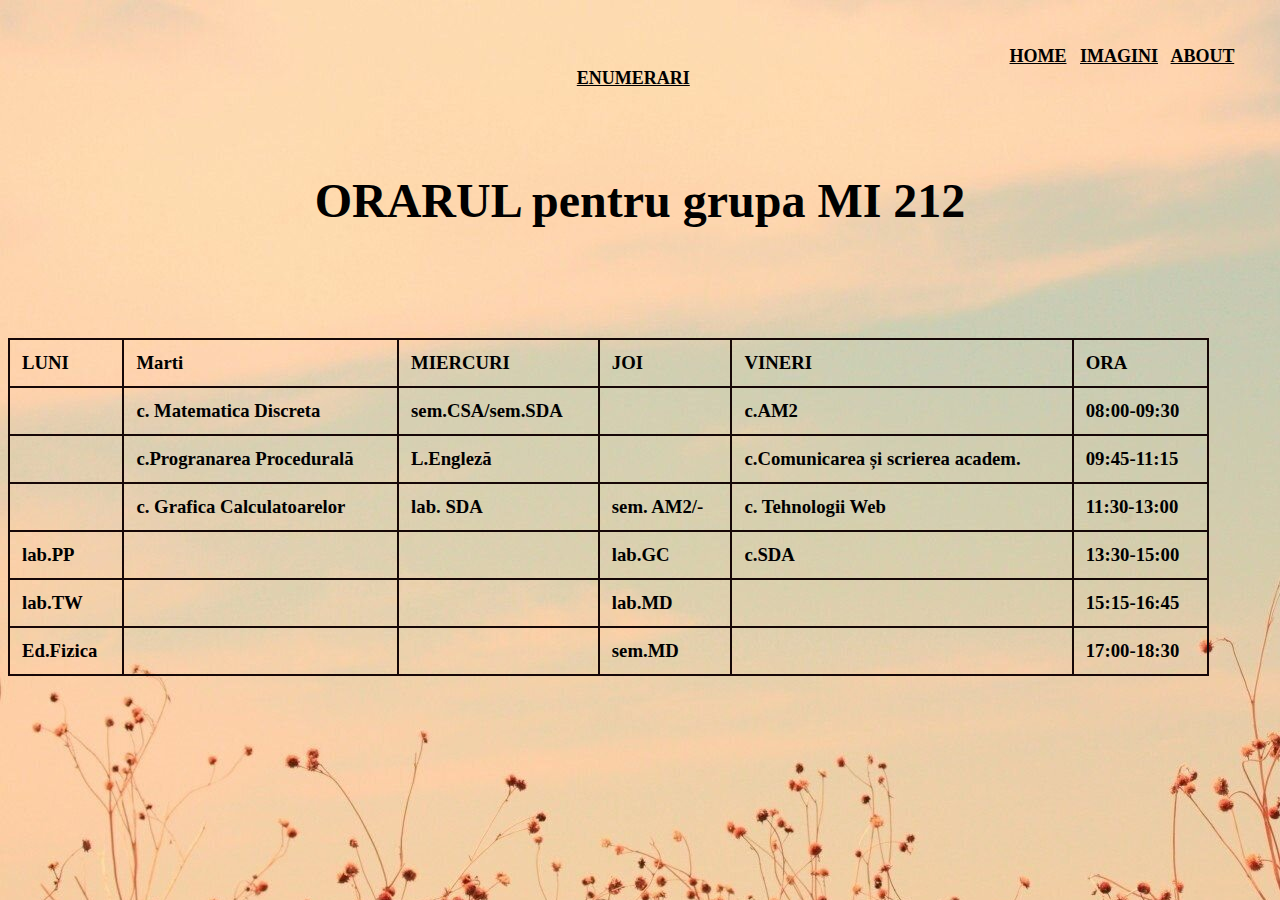
<file: tabel.html>
<!DOCTYPE html>
<html lang="ro">
<head>
	<meta charset="utf-8">
    <title>
		 ORAR MI_212
	</title>
</head>
<body background="12 (2).jpg" link="#000" alink="#017bf5" vlink="#000">
	<br/>
	<h3 align="center">
		&nbsp;&nbsp;&nbsp;&nbsp;&nbsp;&nbsp;&nbsp;&nbsp;&nbsp;&nbsp;&nbsp;&nbsp;&nbsp;&nbsp;&nbsp;&nbsp;&nbsp;&nbsp;
	  &nbsp;&nbsp;&nbsp;&nbsp;&nbsp;&nbsp;&nbsp;&nbsp;&nbsp;&nbsp;&nbsp;&nbsp;&nbsp;&nbsp;&nbsp;&nbsp;&nbsp;&nbsp;
	  &nbsp;&nbsp;&nbsp;&nbsp;&nbsp;&nbsp;&nbsp;&nbsp;&nbsp;&nbsp;&nbsp;&nbsp;&nbsp;&nbsp;&nbsp;&nbsp;&nbsp;&nbsp;
	  &nbsp;&nbsp;&nbsp;&nbsp;&nbsp;&nbsp;&nbsp;&nbsp;&nbsp;&nbsp;&nbsp;&nbsp;&nbsp;&nbsp;&nbsp;&nbsp;&nbsp;&nbsp;
	  &nbsp;&nbsp;&nbsp;&nbsp;&nbsp;&nbsp;&nbsp;&nbsp;&nbsp;&nbsp;&nbsp;&nbsp;&nbsp;&nbsp;&nbsp;&nbsp;&nbsp;&nbsp;
	  &nbsp;&nbsp;&nbsp;&nbsp;&nbsp;&nbsp;&nbsp;&nbsp;&nbsp;&nbsp;&nbsp;&nbsp;&nbsp;&nbsp;&nbsp;&nbsp;&nbsp;&nbsp;
	  &nbsp;&nbsp;&nbsp;&nbsp;&nbsp;&nbsp;&nbsp;&nbsp;&nbsp;&nbsp;&nbsp;&nbsp;&nbsp;&nbsp;&nbsp;&nbsp;&nbsp;&nbsp;
	  &nbsp;&nbsp;&nbsp;&nbsp;&nbsp;&nbsp;&nbsp;&nbsp;&nbsp;&nbsp;&nbsp;&nbsp;&nbsp;&nbsp;&nbsp;&nbsp;&nbsp;&nbsp;
	  &nbsp;&nbsp;&nbsp;&nbsp;&nbsp;&nbsp;&nbsp;&nbsp;&nbsp;&nbsp;&nbsp;&nbsp;&nbsp;&nbsp;&nbsp;&nbsp;&nbsp;&nbsp;
	  &nbsp;&nbsp;&nbsp;&nbsp;&nbsp;&nbsp;&nbsp;&nbsp;&nbsp;&nbsp;&nbsp;&nbsp;&nbsp;&nbsp;&nbsp;&nbsp;&nbsp;&nbsp;
	  &nbsp;&nbsp;&nbsp;&nbsp;&nbsp;&nbsp;&nbsp;&nbsp;&nbsp;&nbsp;&nbsp;&nbsp;&nbsp;&nbsp;&nbsp;&nbsp;&nbsp;&nbsp;
		<!-- &nbsp pentru spatiu intre logo si linkurile cu puncte-->
		<font face="cinzel" size="4">
		
			<a href="home.html">HOME</a>&nbsp;&nbsp;
			<a href="imagini.html">IMAGINI</a>&nbsp;&nbsp;
			<a href="about.html">ABOUT</a> &nbsp;&nbsp;
			<a href="enumerari.html">ENUMERARI</a> &nbsp;&nbsp;
		
		</font>
	</h3>
	<h3 align="center">
		<br /> <br /> <br />
		<font face="Lato" size="7"> ORARUL pentru grupa MI 212  </font>
		
		<style>
		
		table  {
  font-family: 'Times New Roman', Times, serif, sans-serif;
  border-collapse: collapse;
  width: 95%;
}

td, th {
  border: 2px solid #160707;
  text-align: left;
  padding: 12px;
}
</style>
</head>

<body>
<br /><br /> <br /> <br /><br /> 

<table>
	<h3 align="center">
		<tr>
			<th>LUNI</th> 
			<th>Marti</th>
			<th>MIERCURI</th>
			<th>JOI</th>
			<th>VINERI</th>
			<th>ORA</th> 
		</tr> 
	<!--zilele saptamanii-->
	<tr>
		<td></td>
		<td>c. Matematica Discreta</td>
		<td>sem.CSA/sem.SDA</td>
		<td></td>
		<td>c.AM2</td>
		<td>08:00-09:30</td>
	</tr>
	<tr>
		<td> </td>
		<td> c.Progranarea Procedurală</td>
		<td>L.Engleză</td>
		<td></td>
		<td> c.Comunicarea și scrierea academ.</td>
		<td>09:45-11:15</td>
	</tr> 
	<tr>
		<td> </td>
		<td>c. Grafica Calculatoarelor</td>
		<td>lab. SDA</td>
		<td>sem. AM2/-</td>
		<td>c. Tehnologii Web</td>
		<td> 11:30-13:00</td>
	</tr>
	<tr>
		<td>lab.PP</td>
		<td></td>
		<td></td>
		<td>lab.GC</td>
		<td>c.SDA</td>
		<td>13:30-15:00</td>
	</tr>
	<tr>
		<td>lab.TW</td>
		<td></td>
		<td></td>
      <td>lab.MD</td>
		<td></td>
		<td>15:15-16:45</td>
	</tr>
	<tr>
		<td>Ed.Fizica</td>
		<td></td>
		<td></td>
		<td>sem.MD</td>
		<td></td>
		<td>17:00-18:30</td>
	</tr>
	
	
	</h3>
	
	<!--obiectele-->
	</table>

</body>
</html>
</file>
<file: exercsare/style.css>
body {
  margin: 0;
}

h1 {
  background-color: #b86d81;
  text-align: center;
  color: #bfbd44;
  height: 100px;
  width: 80%;
  margin-left: 15%;
}

span {
  font-size: xx-large;
}

#firstCol,
#secondCol,
#thirdCol
 {
  width: 300px;
  height: 250px;

}
.dflex {
  display: flex;
  flex-direction: row;
  justify-content: space-around;
}

/* .a {
  margin-left: 5%;
  width: 30%;
  border: 0px solid #de6d8b;
} */

.a_a {
  margin-top: 1em;
}

.a_b {
  margin-top: 1em;
  margin-left: 50%;
}

/* .b {
  margin-left: 5%;
  width: 30%;
  border: 0px solid #eb839f;
} */

.b_a {
  margin-top: 1em;
}

.b_b {
  margin-top: 1em;
  margin-left: 50%;
}

/* .c {
  width: 30%;
  margin-right: 5%;
  border: 0px solid #811331;
} */

.c_a {
  margin-top: 1em;
}

.c_b {
  margin-top: 1em;
  margin-left: 50%;
}

.d {
  margin-top: 5em;
}
</file>
<file: lab2/styles.css>
*{
	padding: 0;
	margin: 0;
	box-sizing: border-box;
	list-style: none;
	font-family: 'Nunito', sans-serif;
}

body{
	background-color: #d4dfe2;
}

.main-content{
	min-height: 100vh;
	width: 80%;
	margin: 2rem auto;
	display: grid;
	grid-template-columns: repeat(7, 1fr);
}

.left-section{
	grid-column: span 2;
	height: 100%;
	background-color: #d1d9dd;
}
.right-section{
	grid-column: span 5;
	background-color: #f7f7f7;
	height: 100%;
}


.left-content{
	padding: 2rem 3rem;
}
.profile{
	width: 100%;
	border-bottom: 1px solid #dee8ec;
}

.image{
	width: 100%;
	text-align: center;
}
.profile img{
	width: 60%;
	border-radius: 60%;
	border: 8px solid #c9ced3;
	
}

.name{
	font-size: 2rem;
	color: rgb(47, 44, 44);
	text-align: center;
	text-transform: uppercase;
	letter-spacing: 2px;
	padding: 1.5rem 0;
}

.birth{
	font-size: 1.2rem;
	color: #4c30e9;
	text-align: center;
	text-transform: lowercase;
	letter-spacing: 2px;
	padding-bottom: 1rem;
}
.date
{
	font-size: 1.2rem;
	color: #191b1b;
	text-align: center;
	text-transform: lowercase;
	letter-spacing: 2px;
	padding-bottom: 1rem;
	margin-bottom: 60px;
}

.main-title{
	color: rgb(17, 15, 15);
	text-transform: uppercase;
	font-weight: 1000;
	font-size: 22px;
	margin-bottom: 30px;
	letter-spacing: 4px;
}

.contact-info{
	color: #171819;
	font-size: larger;
	font-weight: 100;

}


.right-main-content{
	padding: 2rem 3rem;
}


.right-title{
	letter-spacing: 0px;
	text-transform: uppercase;
	color: #7f818a;
	margin-bottom: 1.2rem;
	
}

.right-title::after{
	position: absolute;
	width: 60%;
	height: .2rem;
	background-color: #ccc;
	border-radius: 12px;
	right: 0;
	top: 50%;
	transform: translateY(-50%);
}

.para{
	line-height: 1.5rem;
	color: #404b56;
	font-size: 1.3rem;
	font-family: 'Times New Roman', Times, serif, sans-serif;
   width: 95%;

}

.sect{
	padding-bottom: 2rem;
}



.tl-title{
	letter-spacing: 1px;
	font-size: 1.3rem;
	color: #181b1d;
	text-transform: uppercase;
}
.tl-title-2{
	letter-spacing: 1px;
	font-size: 1.3rem;
	color: #0e1114;
	text-transform: uppercase;
}

.tl-content{
	border-left: 3px solid rgb(48, 34, 155);
	padding-left: 2rem;
	position: relative;
	padding-bottom: 2rem;
}

.tl-title-2::before{
	content: "";
	position: absolute;
	width: .7rem;
	height: .7rem;
	background-color: #4320b8;
	border-radius: 50%;
	transform: translateX(-50%);
	left: 0;
}

.text3{
	font-family: -apple-system, BlinkMacSystemFont, 'Segoe UI', Roboto, Oxygen, Ubuntu, Cantarell, 'Open Sans', 'Helvetica Neue', sans-serif;
	color: 
	#575658;
	font-size: 13pt;
	font-weight: bold;
	margin-top: 0px;
	margin-bottom: 0px;
}
table{
	margin-top: 20px;
	color: 
	#575658;
	border-bottom: 2px solid #f0f0f0;
	font-size: 11pt;
}
th{
	width: 100px;
}
td{
	text-align: center;
}
</file>
<file: web/2022/lab4/myfirstproject/basic.css>
.form {
	max-width: 550px;
	margin: 0px auto;
	
}

	.container {
		display: flex;
		padding: 10%;
		flex-direction: column;
		width: 500px;
		align-items: left;
		width: 100%;
		height: 100vh;
		margin-left: auto;
		margin-right: auto;
		background-color: rgb(236, 232, 157);
		background: -moz-linear-gradient(top, rgb(196, 193, 141) 0%, rgb(177, 151, 225) 50%, rgb(200, 135, 175) 100% );
		background: -webkit-linear-gradient(top, rgb(196, 193, 141) 0%, rgb(177, 151, 225) 50%, rgb(200, 135, 175) 100% );
		background: linear-gradient(to bottom, rgb(196, 193, 141) 0%, rgb(177, 151, 225) 50%, rgb(200, 135, 175) 100% );
		border: 5px solid rgb(160, 142, 142);
		box-shadow: 5px 5px 10px 5px #000;
  }
	.container div{
		margin-top: 10px;
		margin-bottom: 10px;
		margin-bottom: 15px;
		padding: auto;
		text-align: center;
	font-size: 15px;
	text-align: center;
	line-height: 50px;
	font-weight: 700;
	}
	input.error {
		border-color: red;
		color: red;
	}

.container label.error {
	font-size: 16px;
	display: inline;
}
.container .error {
	display: none;
	color: red;
	font-size: 12px;
	margin-top: auto;
	margin-bottom: auto;
	background: #253e59;
}
label {
	font-size: 18px;
	color: rgb(20, 20, 23);

}

body{
	padding: 20px;
	font-family: Arial, "Helvetica Neue", Helvetica, sans-serif;
   font-size: 15px;
	font-style: oblique;

}
#submitButton{
display: block;
width: 100px;
height: 50px;
background-color: rgb(145, 142, 135);
font-size: 15px;
color: #fff;
text-transform: uppercase;
margin: 1px 5px 5px 230px;
}
</file>
